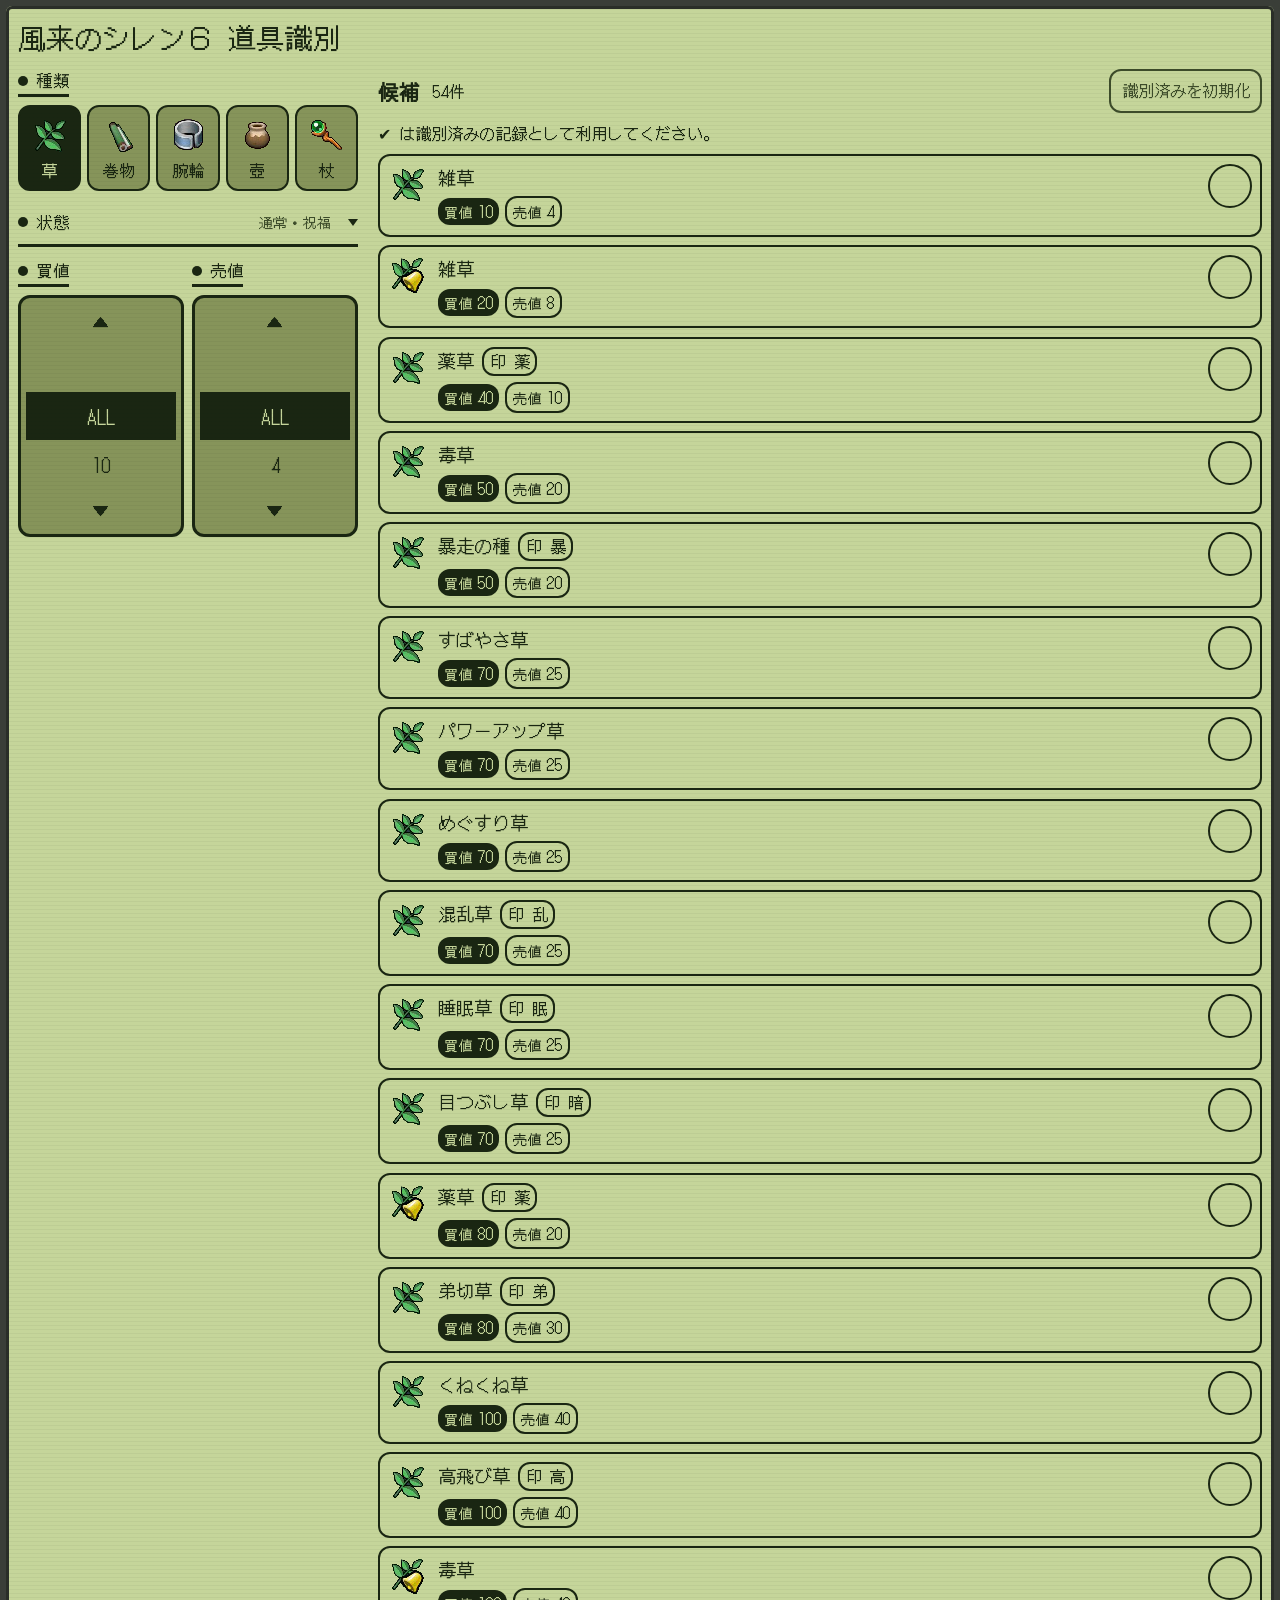
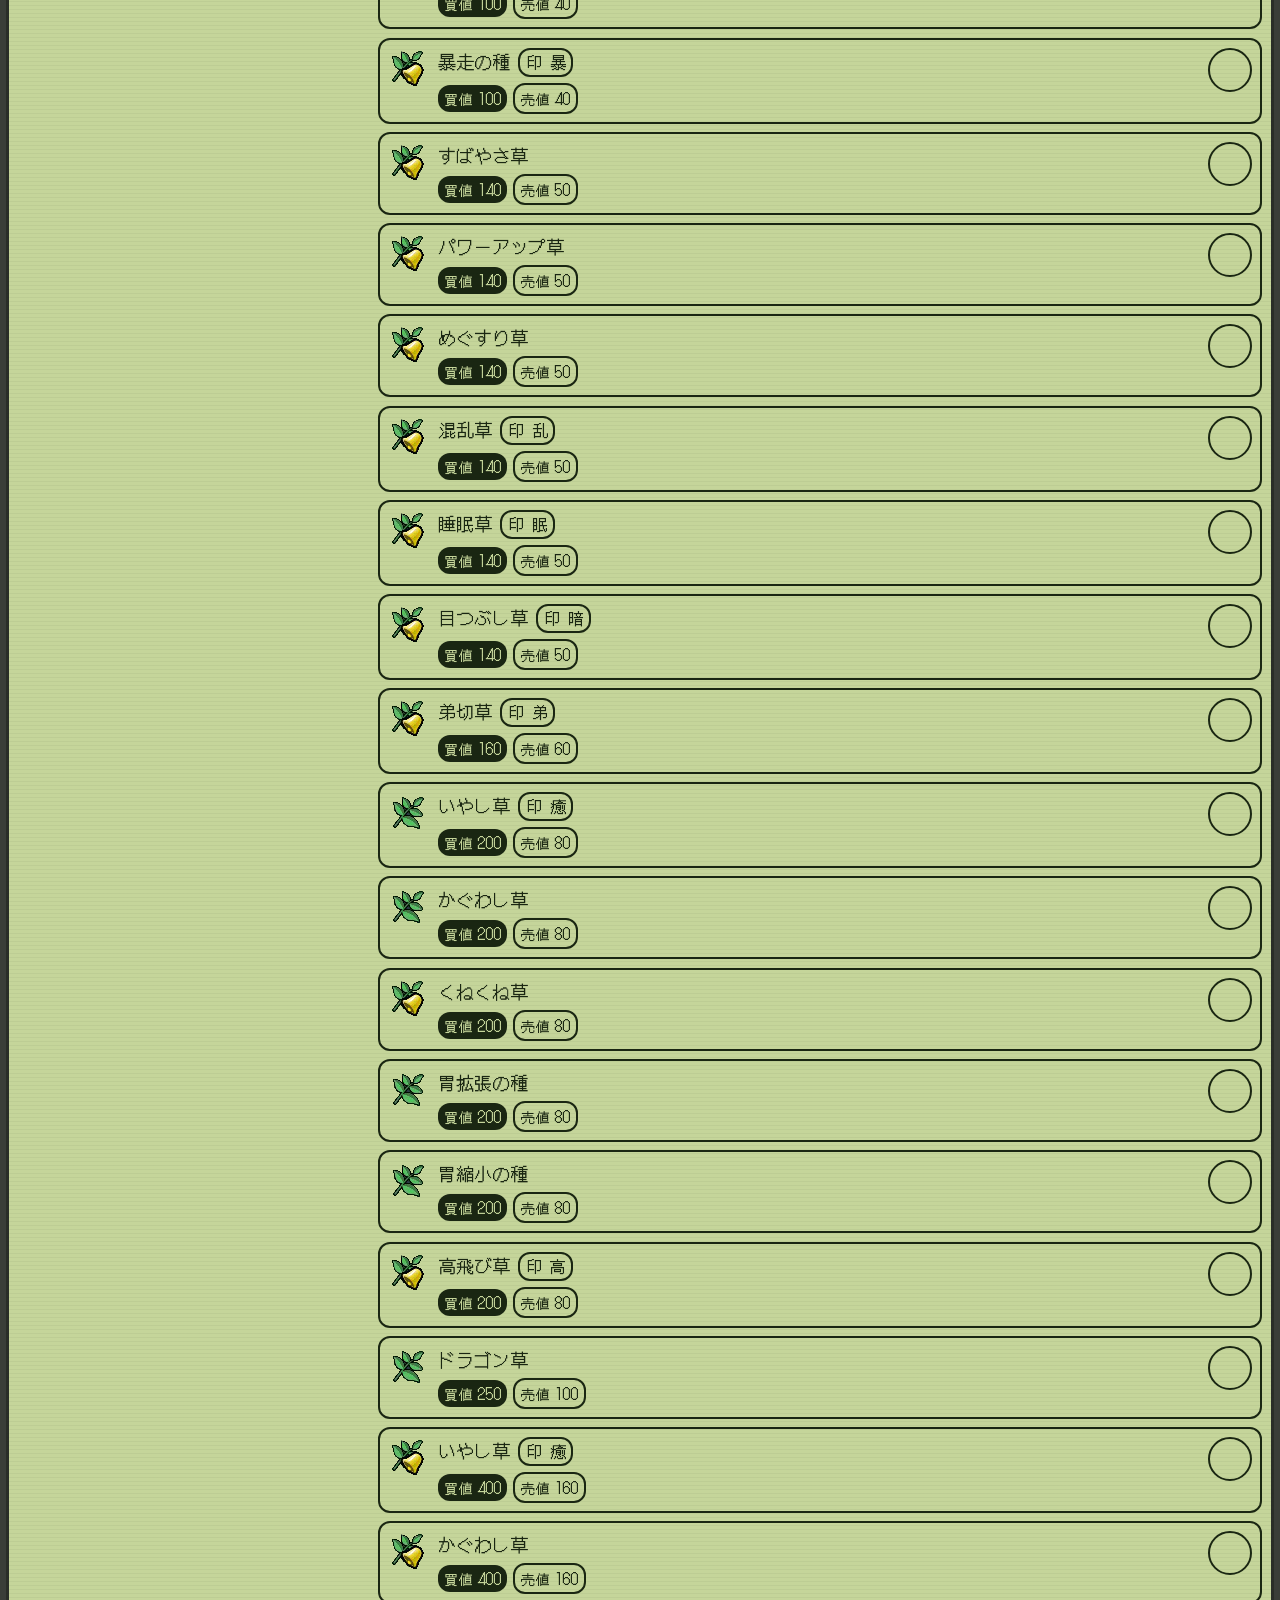
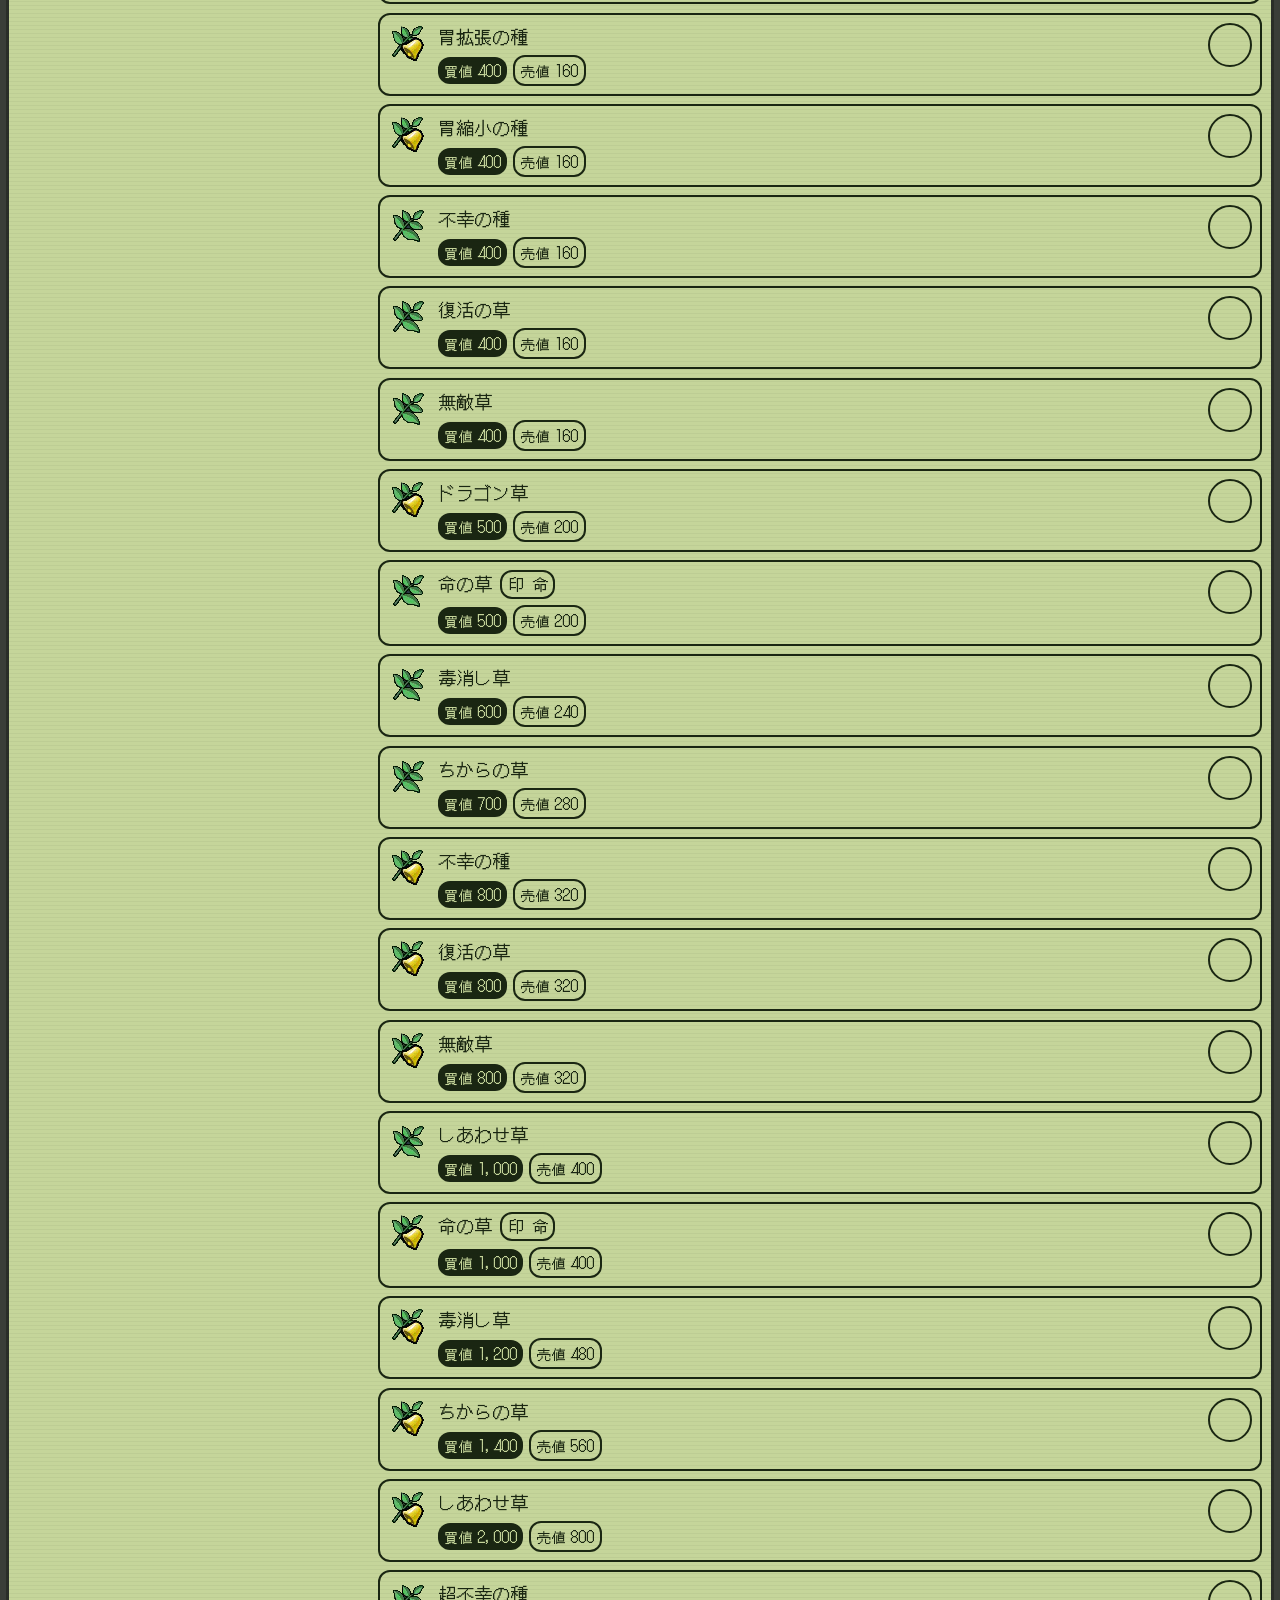
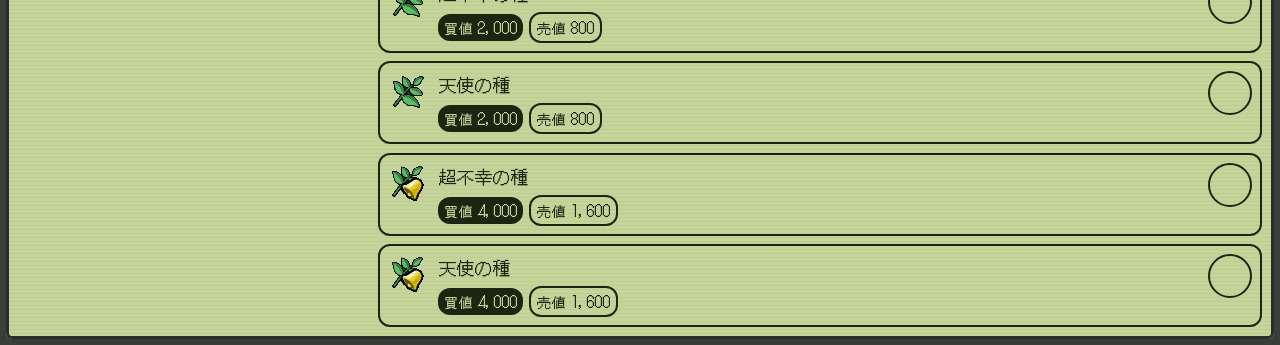
<file: index.html>
<!DOCTYPE html>
<html lang="ja">
  <head>
    <meta charset="utf-8" />
    <meta name="viewport" content="width=device-width, initial-scale=1" />
    <title>風来のシレン6 道具識別｜買値・売値</title>
    <meta
      name="description"
      content="風来のシレン6 ～とぐろ島探検録～ の未識別道具を、草・巻物・腕輪・壺・杖の種類と買値・売値から絞り込む道具識別ツール。"
    />
    <meta name="robots" content="index, follow, max-image-preview:large" />
    <link rel="canonical" href="https://gumi-insights.github.io/shiren6/" />
    <meta name="theme-color" content="#3a3e38" />
    <meta property="og:title" content="風来のシレン6 道具識別｜買値・売値" />
    <meta
      property="og:description"
      content="風来のシレン6 ～とぐろ島探検録～ の未識別道具を、草・巻物・腕輪・壺・杖の種類と買値・売値から絞り込む道具識別ツール。"
    />
    <meta property="og:type" content="website" />
    <meta property="og:locale" content="ja_JP" />
    <meta property="og:url" content="https://gumi-insights.github.io/shiren6/" />
    <meta property="og:image" content="https://gumi-insights.github.io/shiren6/assets/og-image.jpg" />
    <meta property="og:image:type" content="image/jpeg" />
    <meta property="og:image:width" content="1200" />
    <meta property="og:image:height" content="630" />
    <meta
      property="og:image:alt"
      content="風来のシレン6 道具識別。草、巻物、腕輪、壺、杖を買値と売値から絞り込む。"
    />
    <meta name="twitter:card" content="summary_large_image" />
    <meta name="twitter:title" content="風来のシレン6 道具識別｜買値・売値" />
    <meta
      name="twitter:description"
      content="風来のシレン6 ～とぐろ島探検録～ の未識別道具を、草・巻物・腕輪・壺・杖の種類と買値・売値から絞り込む道具識別ツール。"
    />
    <meta name="twitter:image" content="https://gumi-insights.github.io/shiren6/assets/og-image.jpg" />
    <meta
      name="twitter:image:alt"
      content="風来のシレン6 道具識別。草、巻物、腕輪、壺、杖を買値と売値から絞り込む。"
    />
    <script type="application/ld+json">
      {
        "@context": "https://schema.org",
        "@type": "WebApplication",
        "name": "風来のシレン6 道具識別",
        "description": "風来のシレン6 ～とぐろ島探検録～ の未識別道具を、草・巻物・腕輪・壺・杖の種類と買値・売値から絞り込む道具識別ツール。",
        "url": "https://gumi-insights.github.io/shiren6/",
        "image": "https://gumi-insights.github.io/shiren6/assets/og-image.jpg",
        "inLanguage": "ja",
        "applicationCategory": "GameApplication",
        "browserRequirements": "Requires JavaScript",
        "isAccessibleForFree": true
      }
    </script>
    <link
      rel="preload"
      href="./assets/fonts/DotGothic16-subset.woff2"
      as="font"
      type="font/woff2"
      crossorigin
    />
    <link rel="icon" href="./favicon.ico" sizes="16x16 32x32 48x48" />
    <link rel="icon" href="./assets/favicon-32.png" sizes="32x32" type="image/png" />
    <link rel="icon" href="./assets/favicon.svg" type="image/svg+xml" />
    <link rel="apple-touch-icon" href="./assets/apple-touch-icon.png" sizes="180x180" />
    <link rel="manifest" href="./site.webmanifest" />
    <link rel="stylesheet" href="./styles.css" />
  </head>
  <body>
    <main id="app">
      <noscript>
        <p class="noscript">
          風来のシレン6 ～とぐろ島探検録～ の未識別道具を、草・巻物・腕輪・壺・杖の種類と買値・売値から絞り込む道具識別ツール。表示には
          JavaScript が必要です。
        </p>
      </noscript>
    </main>
    <script type="module" src="./js/app.js"></script>
  </body>
</html>
</file>
<file: styles.css>
@font-face {
  font-family: "DotGothic16";
  font-style: normal;
  font-weight: 400;
  font-display: swap;
  src: url("assets/fonts/DotGothic16-subset.woff2") format("woff2");
  ascent-override: 116%;
  descent-override: 28.8%;
  line-gap-override: 0%;
}

:root {
  --gb-darkest: #1a2612;
  --gb-dark: #3d4c2a;
  --gb-light: #86945a;
  --gb-lightest: #c5d59a;
  --gb-shell: #d5d2c8;
  --gb-bezel: #3a3e38;
  --row: 48px;
  --radius-frame: 12px;
  --radius-pill: 999px;
  --radius-circle: 50%;
  font-family: "DotGothic16", "Yu Gothic UI", monospace;
  color: var(--gb-darkest);
  background: var(--gb-bezel);
}

*,
*::before,
*::after {
  box-sizing: border-box;
}

body {
  margin: 0;
  min-height: 100dvh;
  padding: 0;
  background: var(--gb-lightest);
  color: var(--gb-darkest);
  font-family: "DotGothic16", "Yu Gothic UI", monospace;
  font-size: 16px;
  line-height: 1.45;
  border: 6px solid var(--gb-bezel);
  border-radius: var(--radius-frame);
  box-shadow: inset 0 0 0 3px #2a2e28;
  -webkit-font-smoothing: none;
  -moz-osx-font-smoothing: unset;
}

#app {
  position: relative;
  display: flex;
  flex-direction: column;
  height: calc(100dvh - 12px);
  min-height: calc(100dvh - 12px);
  padding: 12px;
  overflow: hidden;
  background: transparent;
  color: var(--gb-darkest);
}

#app::before {
  content: "";
  position: absolute;
  inset: 0;
  pointer-events: none;
  z-index: 4;
  background: repeating-linear-gradient(
    to bottom,
    transparent 0 3px,
    rgba(26, 38, 18, 0.045) 3px 4px
  );
}

.page-header {
  position: relative;
  z-index: 1;
  display: flex;
  align-items: center;
  justify-content: space-between;
  gap: 8px;
  flex: none;
  margin-bottom: 12px;
}

.noscript {
  margin: 0;
  font-size: 16px;
}

.page-title {
  flex: 1;
  min-width: 0;
  margin: 0;
  font-family: "DotGothic16", "Yu Gothic UI", monospace;
  font-size: 18px;
  font-weight: 400;
  letter-spacing: 0;
  line-height: 1.4;
}

.drawer-toggle {
  min-height: 44px;
  min-width: 44px;
  border: 2px solid var(--gb-darkest);
  border-radius: var(--radius-frame);
  background: var(--gb-light);
  color: var(--gb-darkest);
  font-family: "DotGothic16", "Yu Gothic UI", monospace;
  font-size: 16px;
  line-height: 1.35;
  cursor: pointer;
  padding: 0.35rem 0.5rem;
  -webkit-tap-highlight-color: transparent;
}

.drawer-toggle {
  flex: none;
}

.drawer-toggle:focus-visible {
  outline: 2px solid var(--gb-darkest);
  outline-offset: 2px;
}

.layout {
  position: relative;
  /* auto lets the drawer paint above #app::before; z-index 1 would trap it */
  z-index: auto;
  display: flex;
  flex-direction: column;
  flex: 1;
  min-height: 0;
  gap: 12px;
  --chrome: 0;
  --reel-axis: 0;
}

.controls,
.results {
  padding: 0;
  background: transparent;
  border: 0;
}

.results {
  order: 1;
  flex: 1;
  min-height: 0;
  overflow: auto;
}

.controls {
  order: 2;
  flex: none;
  display: flex;
  flex-direction: column;
  gap: 8px;
  padding-bottom: env(safe-area-inset-bottom, 0px);
}

.control-block + .control-block {
  margin-top: 12px;
}

.control-fold {
  margin-top: 12px;
}

.control-fold > summary.control-label {
  width: 100%;
  min-height: 44px;
  margin-bottom: 0;
  cursor: pointer;
  list-style: none;
  user-select: none;
  -webkit-tap-highlight-color: transparent;
}

.control-fold > summary::-webkit-details-marker,
.control-fold > summary::marker {
  display: none;
  content: "";
}

.control-fold[open] > summary.control-label {
  margin-bottom: 8px;
}

.control-fold > summary:focus-visible {
  outline: 2px solid var(--gb-darkest);
  outline-offset: 2px;
}

.fold-value {
  margin-left: auto;
  color: var(--gb-dark);
  font-size: 14px;
}

.control-fold > summary.control-label::after {
  content: "";
  width: 0;
  height: 0;
  margin-left: 8px;
  flex: 0 0 auto;
  border-left: 5px solid transparent;
  border-right: 5px solid transparent;
  border-top: 7px solid var(--gb-darkest);
}

.control-fold[open] > summary.control-label::after {
  border-top: 0;
  border-bottom: 7px solid var(--gb-darkest);
}

.control-label {
  display: flex;
  align-items: center;
  gap: 8px;
  width: fit-content;
  margin: 0 0 8px;
  padding-bottom: 2px;
  border-bottom: 3px solid var(--gb-darkest);
  font-family: "DotGothic16", "Yu Gothic UI", monospace;
  font-size: 16px;
  font-weight: 400;
  letter-spacing: 0.04em;
  color: var(--gb-darkest);
}

.control-label::before {
  content: "";
  width: 10px;
  height: 10px;
  flex: 0 0 auto;
  border-radius: var(--radius-circle);
  background: var(--gb-darkest);
}

.category-row {
  display: grid;
  grid-template-columns: repeat(5, minmax(0, 1fr));
  gap: 6px;
}

.status-row {
  display: flex;
  flex-direction: column;
  gap: 8px;
}

.chip-row {
  display: flex;
  flex-wrap: wrap;
  gap: 6px;
}

.status-option {
  display: flex;
  align-items: center;
  justify-content: space-between;
  gap: 12px;
  min-height: 44px;
}

.status-option-label {
  font-size: 16px;
  font-weight: 400;
  color: var(--gb-darkest);
}

.status-switch {
  position: relative;
  flex: 0 0 auto;
  width: 168px;
  height: 40px;
  min-height: 40px;
  min-width: 168px;
  border: 2px solid var(--gb-darkest);
  border-radius: var(--radius-pill);
  background: var(--gb-light);
  color: var(--gb-darkest);
  font-family: "DotGothic16", "Yu Gothic UI", monospace;
  font-size: 16px;
  line-height: 1;
  cursor: pointer;
  padding: 0 12px;
  display: inline-flex;
  align-items: center;
  justify-content: flex-end;
  -webkit-tap-highlight-color: transparent;
  outline: none;
}

.status-switch.is-on {
  background: var(--gb-darkest);
  color: var(--gb-lightest);
  justify-content: flex-start;
}

.status-switch-text {
  position: relative;
  z-index: 1;
  pointer-events: none;
}

.status-switch-knob {
  position: absolute;
  top: 50%;
  left: 3px;
  width: 30px;
  height: 30px;
  margin-top: -15px;
  border: 2px solid var(--gb-darkest);
  border-radius: var(--radius-circle);
  background: var(--gb-lightest);
  pointer-events: none;
  transition: transform 160ms ease;
}

.status-switch.is-on .status-switch-knob {
  transform: translateX(128px);
}

.status-switch:focus-visible {
  box-shadow: 0 0 0 3px var(--gb-darkest);
}

.category-btn,
.chip,
.nudge {
  min-height: 44px;
  min-width: 44px;
  border: 2px solid var(--gb-darkest);
  border-radius: 0;
  background: var(--gb-light);
  color: var(--gb-darkest);
  font-family: "DotGothic16", "Yu Gothic UI", monospace;
  font-size: 16px;
  line-height: 1.35;
  cursor: pointer;
  padding: 0.35rem 0.65rem;
  display: inline-flex;
  align-items: center;
  justify-content: center;
  gap: 0.35rem;
  -webkit-tap-highlight-color: transparent;
}

.category-btn {
  flex-direction: column;
  padding: 0.45rem 0.25rem;
  border-radius: var(--radius-frame);
}

.chip {
  border-radius: var(--radius-frame);
}

.category-icon {
  width: 40px;
  height: 40px;
  object-fit: contain;
  image-rendering: pixelated;
}

[hidden] {
  display: none !important;
}

.category-fallback,
.result-fallback {
  display: inline-flex;
  align-items: center;
  justify-content: center;
  width: 40px;
  height: 40px;
  border: 2px solid var(--gb-darkest);
  border-radius: var(--radius-circle);
  background: var(--gb-light);
  color: var(--gb-darkest);
  font-weight: 400;
  font-size: 16px;
}

.category-fallback.is-blessed,
.result-fallback.is-blessed {
  background: var(--gb-lightest);
  box-shadow: inset 0 0 0 3px var(--gb-darkest);
}

.category-fallback.is-cursed,
.result-fallback.is-cursed {
  background: repeating-linear-gradient(
    45deg,
    var(--gb-darkest) 0 2px,
    var(--gb-dark) 2px 4px
  );
  color: var(--gb-lightest);
}

.category-label {
  font-size: 16px;
  font-weight: 400;
}

.category-btn.is-selected,
.chip.is-selected {
  background: var(--gb-darkest);
  border-color: var(--gb-darkest);
  color: var(--gb-lightest);
}

.category-dock {
  order: 2;
  min-width: 0;
}

.category-dock > .control-label,
.price-row .control-label {
  display: none;
}

.drawer-scrim {
  position: fixed;
  inset: 6px;
  z-index: 5;
  display: none;
  margin: 0;
  padding: 0;
  border: 0;
  background: rgba(26, 38, 18, 0.45);
  cursor: pointer;
}

.controls.is-drawer-open .drawer-scrim {
  display: block;
}

.drawer {
  position: fixed;
  z-index: 6;
  top: 6px;
  bottom: 6px;
  left: 6px;
  width: min(20rem, calc(100% - 48px));
  transform: translateX(calc(-100% - 6px));
  overflow: auto;
  padding: 12px;
  border: 3px solid var(--gb-darkest);
  border-radius: var(--radius-frame);
  background: var(--gb-lightest);
  color: var(--gb-darkest);
}

.controls.is-drawer-open .drawer {
  transform: translateX(0);
}

.price-dock {
  display: flex;
  align-items: center;
  gap: 8px;
  order: 1;
  min-width: 0;
}

.price-side {
  display: flex;
  flex: none;
  flex-direction: row;
  gap: 4px;
}

.price-side-switch {
  position: relative;
  flex: 0 0 auto;
  width: 112px;
  height: 44px;
  min-width: 112px;
  min-height: 44px;
  border: 2px solid var(--gb-darkest);
  border-radius: var(--radius-pill);
  background: var(--gb-light);
  color: var(--gb-darkest);
  font-family: "DotGothic16", "Yu Gothic UI", monospace;
  font-size: 16px;
  line-height: 1;
  cursor: pointer;
  padding: 0 12px;
  display: inline-flex;
  align-items: center;
  justify-content: flex-end;
  -webkit-tap-highlight-color: transparent;
  outline: none;
}

.price-side-switch.is-sell {
  justify-content: flex-start;
}

.price-side-switch-text {
  position: relative;
  z-index: 1;
  pointer-events: none;
}

.price-side-switch-knob {
  position: absolute;
  top: 50%;
  left: 3px;
  width: 30px;
  height: 30px;
  margin-top: -15px;
  border: 2px solid var(--gb-darkest);
  border-radius: var(--radius-circle);
  background: var(--gb-lightest);
  pointer-events: none;
  transition: transform 160ms ease;
}

.price-side-switch.is-sell .price-side-switch-knob {
  transform: translateX(72px);
}

.price-side-switch:focus-visible {
  box-shadow: 0 0 0 3px var(--gb-darkest);
}

.price-dock[data-price-side='buy'] [data-role='sell-reel'],
.price-dock[data-price-side='sell'] [data-role='buy-reel'] {
  display: none;
}

.price-row {
  display: block;
  flex: 1;
  min-width: 0;
  margin-top: 0;
}

.price-row .control-block {
  margin-top: 0;
}

.reel {
  display: flex;
  align-items: stretch;
  min-width: 0;
  background: var(--gb-light);
  border: 3px solid var(--gb-darkest);
  border-radius: var(--radius-frame);
  padding: 2px;
}

.nudge-row {
  display: flex;
  justify-content: center;
}

.nudge {
  width: 44px;
  height: 44px;
  border: 0;
  background: transparent;
  color: var(--gb-darkest);
  font-size: 0;
  padding: 0;
}

.nudge[data-dir='-1']::before,
.nudge[data-dir='1']::before {
  font-size: 16px;
  line-height: 1;
}

.nudge[data-dir='-1']::before {
  content: "◀";
}

.nudge[data-dir='1']::before {
  content: "▶";
}

.reel-window {
  position: relative;
  flex: 1;
  height: var(--row);
  min-width: var(--row);
  overflow: hidden;
  touch-action: none;
  outline: none;
}

.reel-window:focus {
  box-shadow: inset 0 0 0 2px var(--gb-darkest);
}

.reel-cursor {
  position: absolute;
  top: 0;
  bottom: 0;
  left: calc(50% - var(--row) / 2);
  width: var(--row);
  height: auto;
  background: var(--gb-darkest);
  pointer-events: none;
  z-index: 0;
}

.reel-strip {
  position: relative;
  z-index: 1;
  display: flex;
  flex-direction: row;
}

.reel-item {
  display: flex;
  align-items: center;
  justify-content: center;
  flex: 0 0 var(--row);
  width: var(--row);
  min-width: 0;
  height: var(--row);
  white-space: nowrap;
  background: transparent;
  color: var(--gb-dark);
  font-family: "DotGothic16", "Yu Gothic UI", monospace;
  font-variant-numeric: tabular-nums;
  font-size: 18px;
  line-height: 1;
}

.reel-item.is-near {
  color: var(--gb-darkest);
}

.reel-item.is-selected {
  color: var(--gb-lightest);
  background: transparent;
}

.results-head {
  display: flex;
  align-items: center;
  flex-wrap: wrap;
  gap: 0.75rem;
  margin-bottom: 8px;
}

.results-title {
  margin: 0;
  font-family: "DotGothic16", "Yu Gothic UI", monospace;
  font-size: 20px;
  letter-spacing: 0.04em;
}

.results-count {
  color: var(--gb-darkest);
  font-size: 16px;
  font-variant-numeric: tabular-nums;
}

.results-hint {
  margin: 0 0 8px;
  font-size: 16px;
  line-height: 1.55;
  color: var(--gb-darkest);
}

.reset-identified,
.reset-confirm-no,
.reset-confirm-yes {
  min-height: 44px;
  border: 2px solid var(--gb-darkest);
  border-radius: var(--radius-frame);
  background: var(--gb-light);
  color: var(--gb-darkest);
  font-family: "DotGothic16", "Yu Gothic UI", monospace;
  font-size: 16px;
  line-height: 1.35;
  padding: 0.35rem 0.65rem;
  cursor: pointer;
  -webkit-tap-highlight-color: transparent;
}

.reset-identified {
  margin-left: auto;
}

.reset-identified:disabled {
  cursor: default;
  color: var(--gb-dark);
  border-color: var(--gb-dark);
  background: var(--gb-lightest);
}

.reset-identified:focus-visible,
.reset-confirm-no:focus-visible,
.reset-confirm-yes:focus-visible {
  outline: none;
  box-shadow: inset 0 0 0 3px var(--gb-darkest);
}

.reset-confirm {
  margin: 0 0 8px;
  padding: 8px;
  border: 2px solid var(--gb-darkest);
  border-radius: var(--radius-frame);
  background: var(--gb-lightest);
}

.reset-confirm-text {
  margin: 0 0 8px;
  font-size: 16px;
  line-height: 1.55;
}

.reset-confirm-actions {
  display: flex;
  flex-wrap: wrap;
  gap: 6px;
}

.reset-confirm-yes {
  background: var(--gb-darkest);
  color: var(--gb-lightest);
}

.reset-confirm-yes:focus-visible {
  box-shadow: inset 0 0 0 3px var(--gb-lightest);
}

.results-empty {
  margin: 0;
  color: var(--gb-darkest);
  font-size: 16px;
  padding: 0.75rem 0;
}

.results-list {
  list-style: none;
  margin: 0;
  padding: 0;
  display: flex;
  flex-direction: column;
  gap: 8px;
  position: relative;
}

.result-row {
  display: flex;
  gap: 10px;
  align-items: flex-start;
  padding: 8px;
  background: var(--gb-lightest);
  border: 2px solid var(--gb-darkest);
  border-radius: var(--radius-frame);
  will-change: transform, opacity;
}

.result-row.is-leaving {
  pointer-events: none;
}

.result-row.is-identified {
  background: var(--gb-light);
}

.identify-toggle {
  flex: 0 0 auto;
  width: 44px;
  height: 44px;
  margin-left: auto;
  border: 2px solid var(--gb-darkest);
  border-radius: var(--radius-circle);
  background: var(--gb-lightest);
  color: var(--gb-darkest);
  font-family: "DotGothic16", "Yu Gothic UI", monospace;
  font-size: 22px;
  line-height: 1;
  padding: 0;
  display: inline-flex;
  align-items: center;
  justify-content: center;
  cursor: pointer;
  -webkit-tap-highlight-color: transparent;
}

.identify-toggle[aria-pressed='true'] {
  background: var(--gb-darkest);
  color: var(--gb-lightest);
}

.identify-toggle:focus-visible {
  outline: none;
  box-shadow: inset 0 0 0 3px var(--gb-dark);
}

.identify-toggle[aria-pressed='true']:focus-visible {
  box-shadow: inset 0 0 0 3px var(--gb-lightest);
}

.result-icon img {
  width: 40px;
  height: 40px;
  object-fit: contain;
  display: block;
  image-rendering: pixelated;
}

.result-fallback {
  width: 40px;
  height: 40px;
  font-size: 16px;
}

.result-body {
  flex: 1;
  min-width: 0;
}

.result-title {
  display: flex;
  flex-wrap: wrap;
  gap: 0.5rem;
  align-items: baseline;
}

.result-name {
  font-weight: 400;
  font-size: 18px;
}

.result-mark {
  font-size: 16px;
  color: var(--gb-darkest);
  border: 2px solid var(--gb-darkest);
  border-radius: var(--radius-frame);
  background: var(--gb-lightest);
  padding: 0.05rem 0.35rem;
}

.result-range,
.result-params {
  margin-top: 0.25rem;
  font-size: 16px;
  color: var(--gb-darkest);
}

.result-prices {
  display: flex;
  flex-wrap: wrap;
  align-items: center;
  gap: 6px;
  margin-top: 6px;
}

.price-box {
  display: inline-flex;
  align-items: baseline;
  gap: 4px;
  padding: 2px 6px;
  font-variant-numeric: tabular-nums;
  border-radius: var(--radius-frame);
}

.price-box-buy {
  background: var(--gb-darkest);
  color: var(--gb-lightest);
}

.price-box-sell {
  background: var(--gb-lightest);
  border: 2px solid var(--gb-darkest);
  color: var(--gb-darkest);
}

.price-box-k {
  font-size: 14px;
  letter-spacing: 0.04em;
}

.price-box-n {
  font-size: 16px;
  font-weight: 400;
}

@media (min-width: 880px) {
  #app {
    display: block;
    height: auto;
    overflow: visible;
    padding: 12px;
  }

  .layout {
    display: grid;
    grid-template-columns: minmax(280px, 340px) 1fr;
    align-items: start;
    gap: 1.25rem;
    z-index: 1;
    --chrome: 1;
    --reel-axis: 1;
  }

  .controls {
    display: block;
    position: sticky;
    top: 1rem;
    order: 0;
    height: auto;
    padding-bottom: 0;
  }

  .results {
    order: 0;
    flex: none;
    overflow: visible;
  }

  .category-dock,
  .price-dock {
    position: static;
    order: 0;
  }

  .category-dock > .control-label,
  .price-row .control-label {
    display: flex;
  }

  .price-side,
  .drawer-toggle,
  .drawer-scrim,
  .controls.is-drawer-open .drawer-scrim {
    display: none;
  }

  .drawer,
  .controls.is-drawer-open .drawer {
    position: static;
    transform: none;
    width: auto;
    top: auto;
    right: auto;
    bottom: auto;
    left: auto;
    z-index: auto;
    overflow: visible;
    padding: 0;
    border: 0;
    border-radius: 0;
    background: transparent;
  }

  .price-dock[data-price-side] [data-role='buy-reel'],
  .price-dock[data-price-side] [data-role='sell-reel'] {
    display: block;
  }

  .price-row {
    display: grid;
    grid-template-columns: 1fr 1fr;
    gap: 8px;
    margin-top: 12px;
  }

  .reel {
    display: block;
  }

  .reel-window {
    flex: none;
    width: auto;
    height: calc(var(--row) * 3);
    min-width: 0;
  }

  .reel-strip {
    display: block;
  }

  .reel-item {
    flex: none;
    width: 100%;
    max-width: none;
  }

  .reel-cursor {
    top: var(--row);
    bottom: auto;
    left: 3px;
    right: 3px;
    width: auto;
    height: var(--row);
  }

  .nudge {
    font-size: 16px;
  }

  .nudge[data-dir]::before {
    content: none;
  }

  .page-title {
    font-size: 28px;
  }
}

@media (prefers-reduced-motion: reduce) {
  .result-row {
    transition: none !important;
  }

  .status-switch-knob,
  .price-side-switch-knob {
    transition: none;
  }
}
</file>
